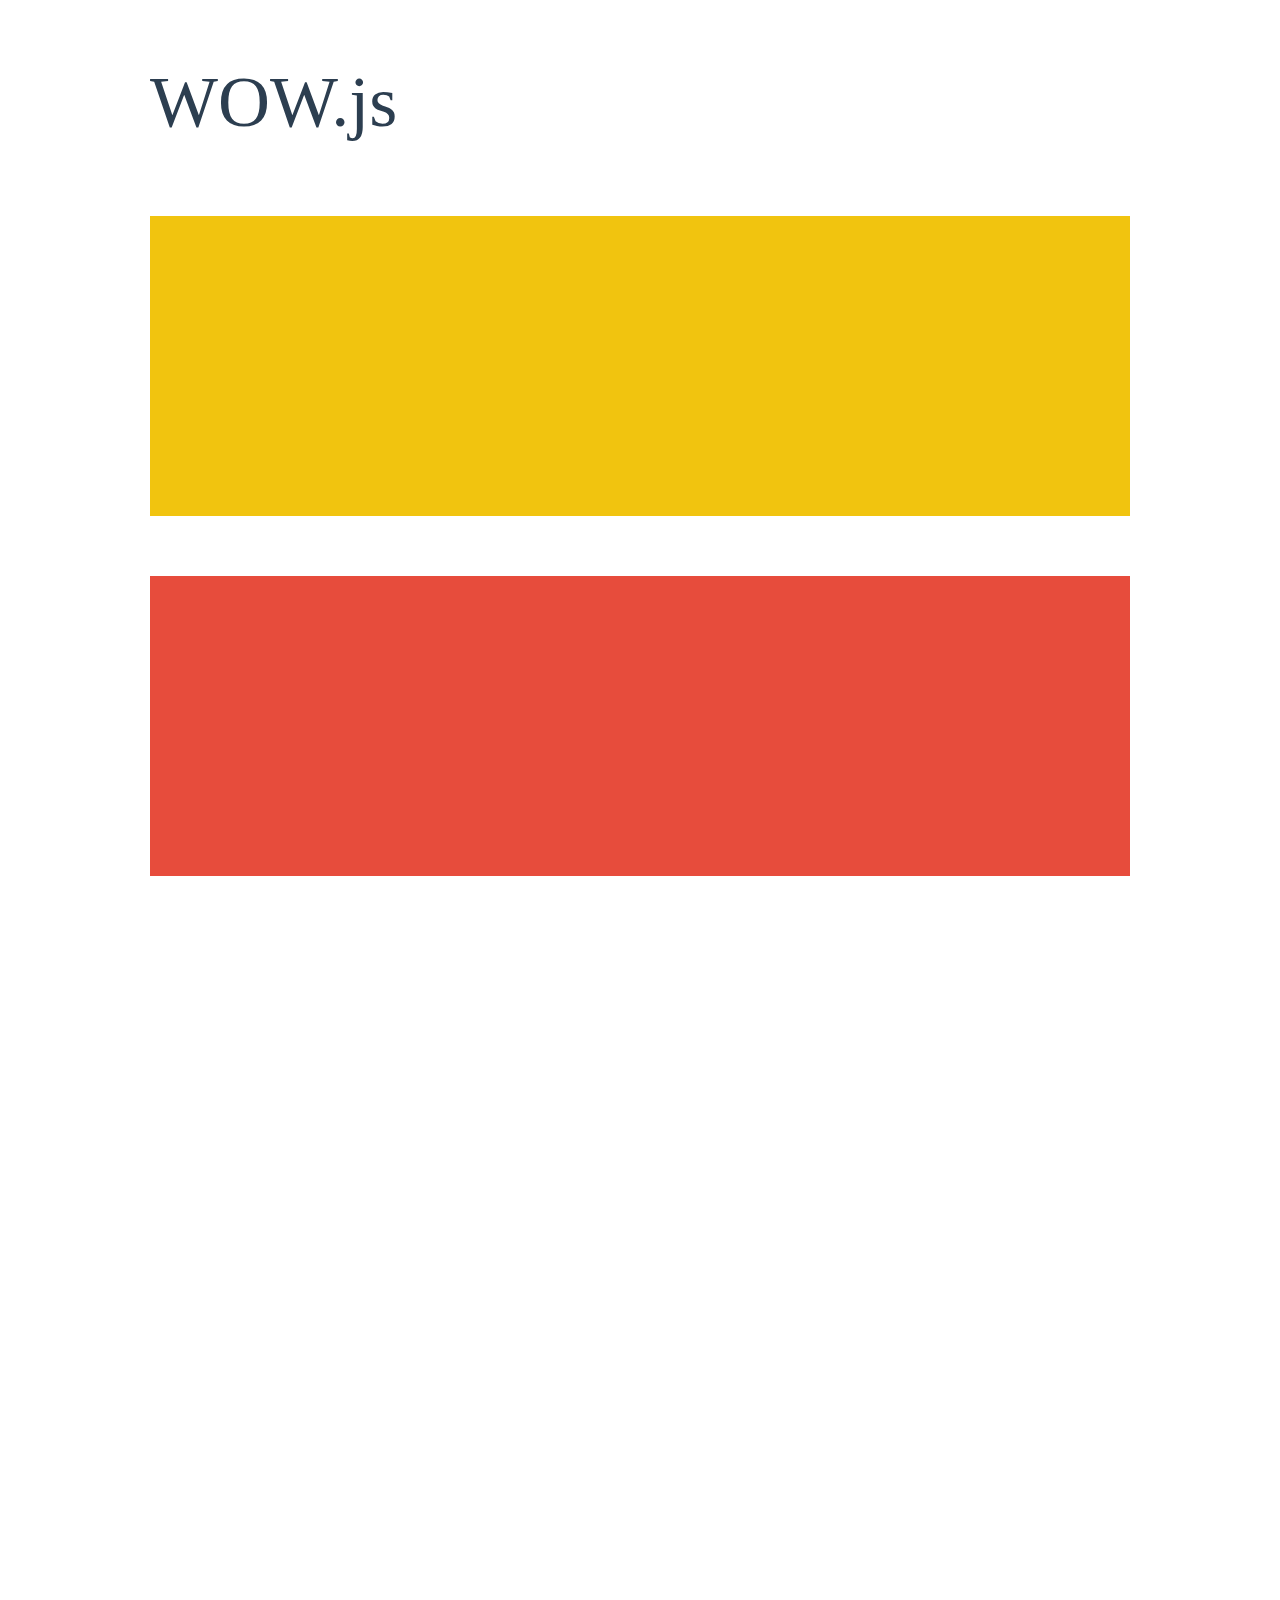
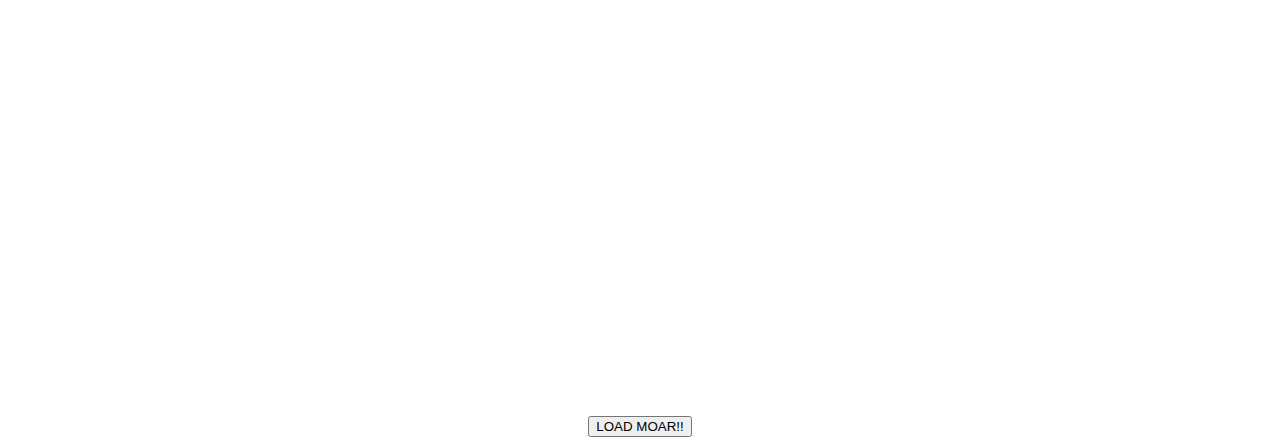
<file: TASK 1/resources/WOW-master/demo.html>
<!doctype html>

<html lang="en">
<head>
  <meta charset="utf-8">
  <title>WOW</title>
  <link rel="stylesheet" href="css/libs/animate.css">
  <link rel="stylesheet" href="css/site.css">
  <style>
    .wow:first-child {
      visibility: hidden;
    }
  </style>
  <!--[if IE]>
    <script src="http://html5shiv.googlecode.com/svn/trunk/html5.js"></script>
  <![endif]-->
</head>

<body>
  <div id="container">
    <header>
      <h1>WOW.js</h1>
    </header>
    <div id="main">
      <section class="wow fadeInDown" style="background-color: #f1c40f;"></section>
      <section class="wow pulse" style="background-color: #e74c3c;" data-wow-iteration="infinite" data-wow-duration="1500ms"></section>
      <section class="section--purple wow slideInRight" data-wow-delay="2s"></section>
      <section class="section--blue wow bounceInLeft" data-wow-offset="300"></section>
      <section class="section--green wow slideInLeft" data-wow-duration="4s"></section>
      <button id="moar">LOAD MOAR!!</button>
    </div>
  </div>
  <script src="dist/wow.js"></script>
  <script>
    wow = new WOW(
      {
        animateClass: 'animated',
        offset:       100,
        callback:     function(box) {
          console.log("WOW: animating <" + box.tagName.toLowerCase() + ">")
        }
      }
    );
    wow.init();
    document.getElementById('moar').onclick = function() {
      var section = document.createElement('section');
      section.className = 'section--purple wow fadeInDown';
      this.parentNode.insertBefore(section, this);
    };
  </script>
</body>
</html>
</file>
<file: TASK 1/resources/WOW-master/css/site.css>
h1 {
  font-size:     72px;
  line-height:   1.5;
  color: #2c3e50;
  font-weight:   100;
}

#container {
  width:  980px;
  margin: 0 auto;
}

section {
  height: 300px;
  margin: 60px 0;
}

.section--purple {
  background-color: #9b59b6;
}

.section--blue {
  background-color: #3498db;
}

.section--green {
  background-color: #2ecc71;
}

#main {
  text-align: center;
}

#more {
  margin: 20px auto 48px;
}
</file>
